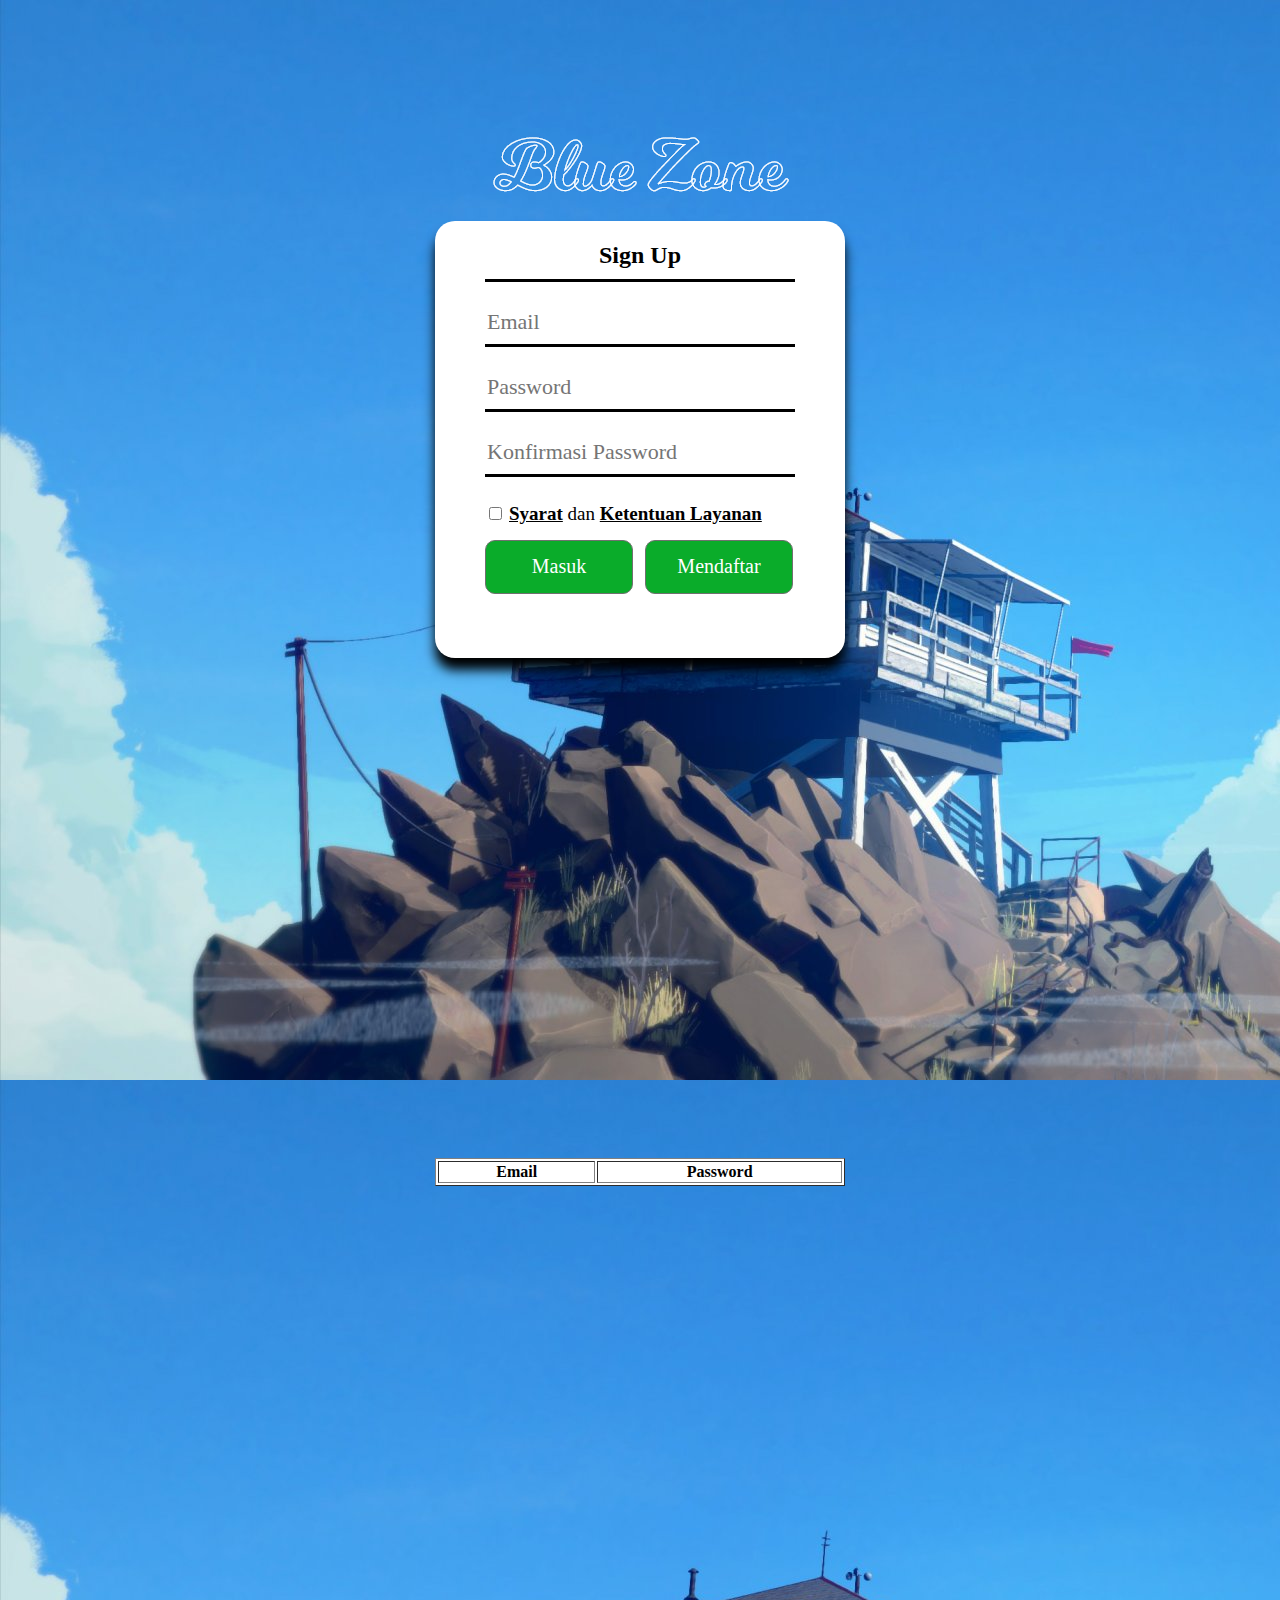
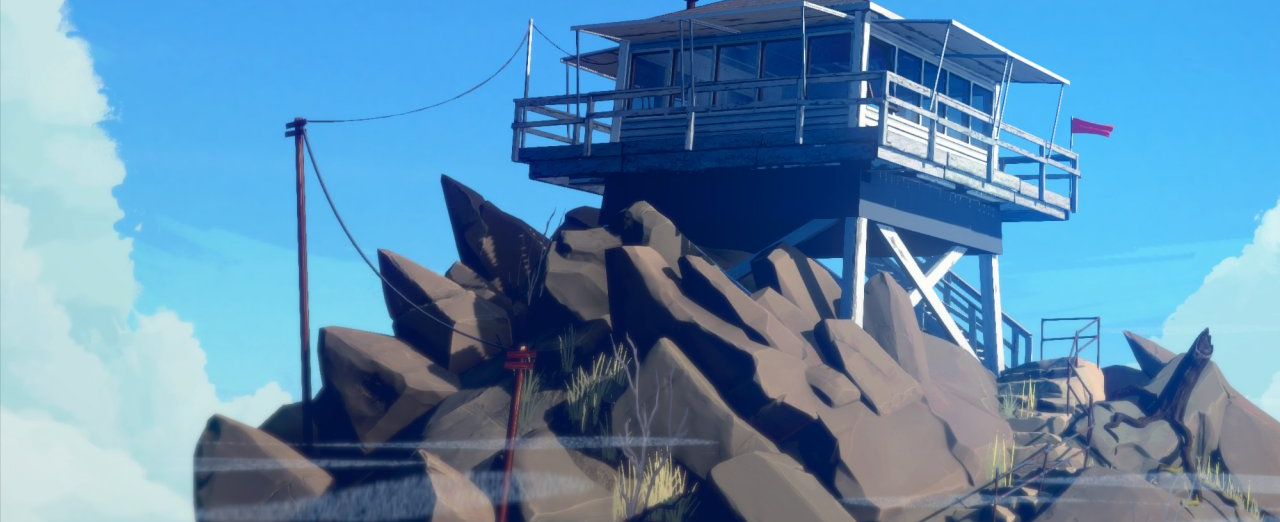
<file: index.html>
<!DOCTYPE html>
<html lang="en">
<head>
    <meta charset="UTF-8">
    <meta name="viewport" content="width=device-width, initial-scale=1.0">
    <title>BlueZone</title>
    <link rel="stylesheet" href="Penampil.css">
</head>
<body>
    <div id="img"><img src="Gambar/logo 2.png" alt="logo"></div>
    <div class="content">

        <div class="h1">
            <p id="h1">Sign Up</p>
            <hr size="3px" color="#0000000"><br>
        </div>

        <div id="input">

            <input type="email" placeholder="Email" id="email">
            <hr size="3px" color="#0000000"><br>
            <input type="password" placeholder="Password" id="password">
            <hr size="3px" color="#0000000"><br>
            <input type="password" placeholder="Konfirmasi Password" id="repassword">
            <hr size="3px" color="#0000000"><br>

        </div>

        <div id="check">

            <input type="checkbox" id="SK">
            <label for="SK" id="Label">
                <a href="#"><b>Syarat</b></a>
                dan 
                <a href="#"><b>Ketentuan Layanan</b></a>
            </label>

        </div>

        <div id="button">

            <a href="#"><button id="Login">Masuk</button></a>
            <a href="#table"><Button id="Register">Mendaftar</Button></a>

        </div>
    </div>
    <div id="table">
        <table border="1" id="display">
            <tr>
                <th>Email</th>
                <th>Password</th>
            </tr>
        </table>
    </div>

    <script src="Penampil.js"></script>

</body>
</html>
</file>
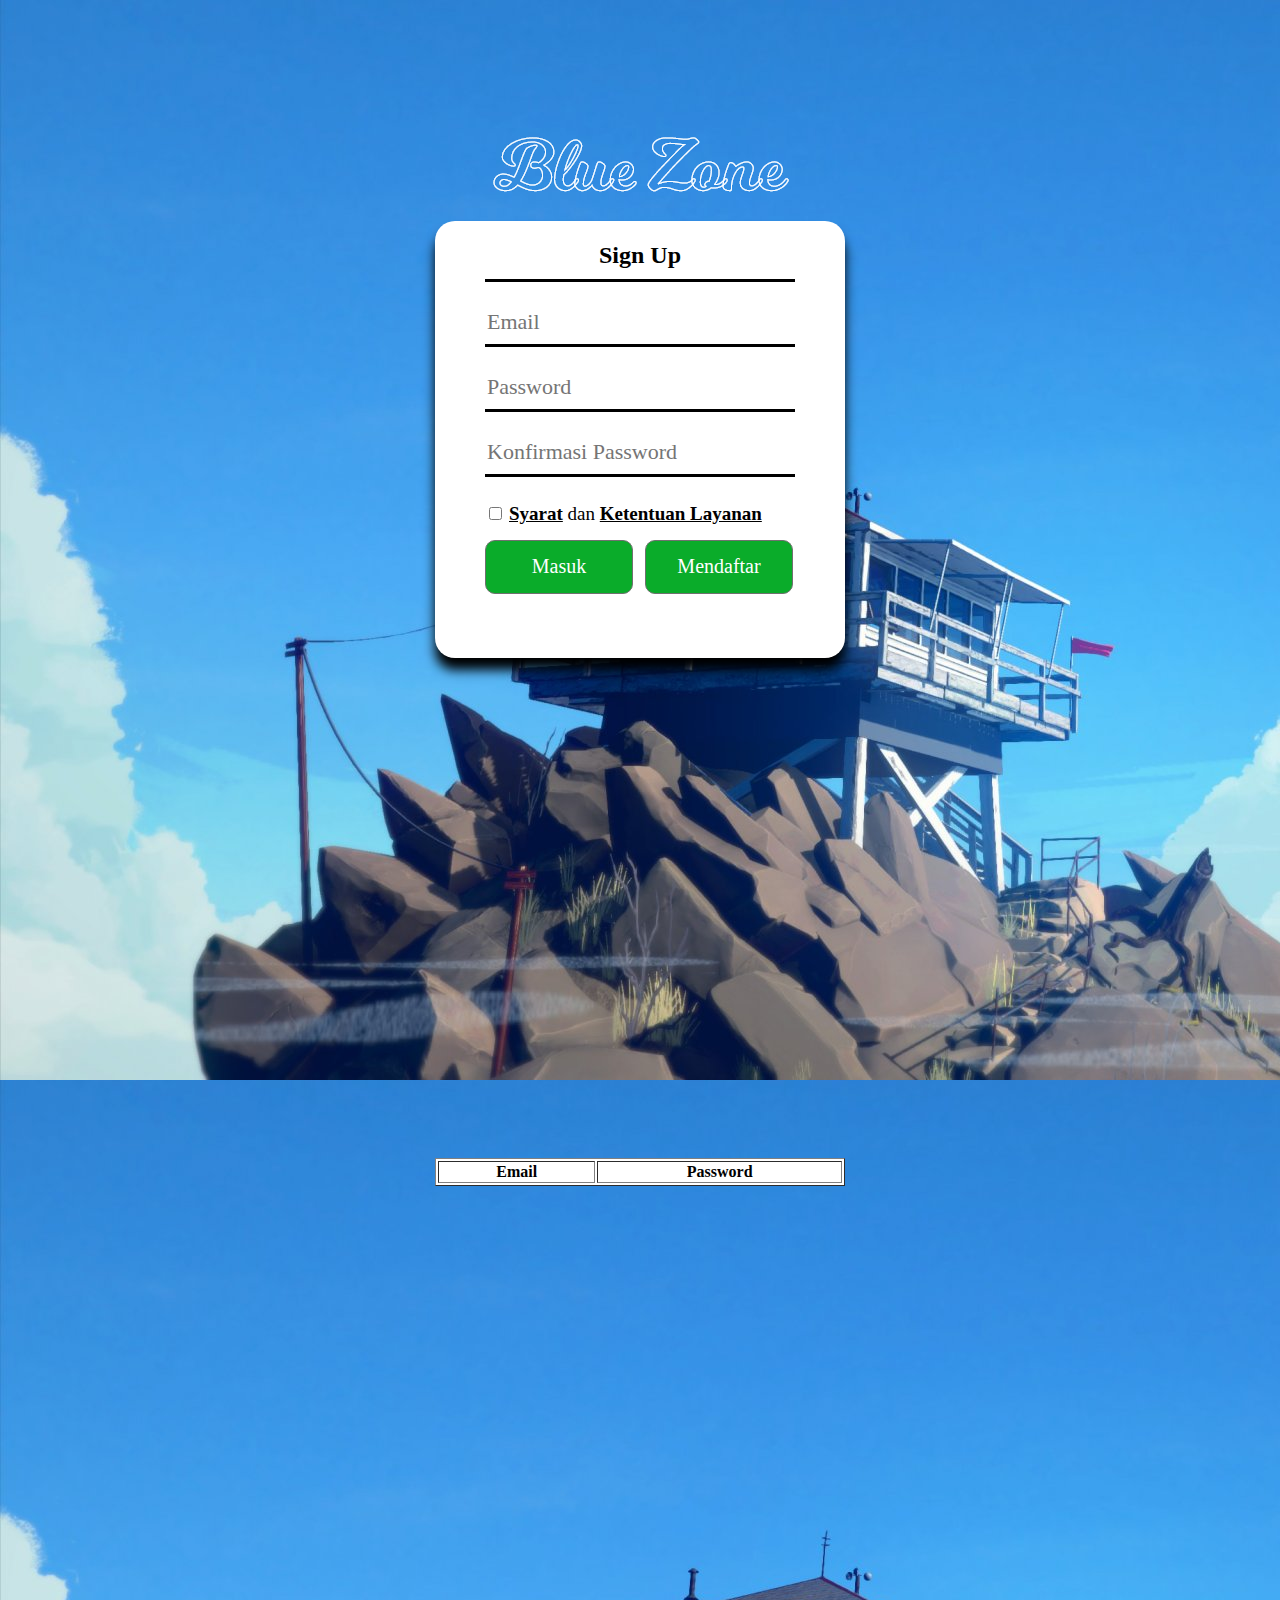
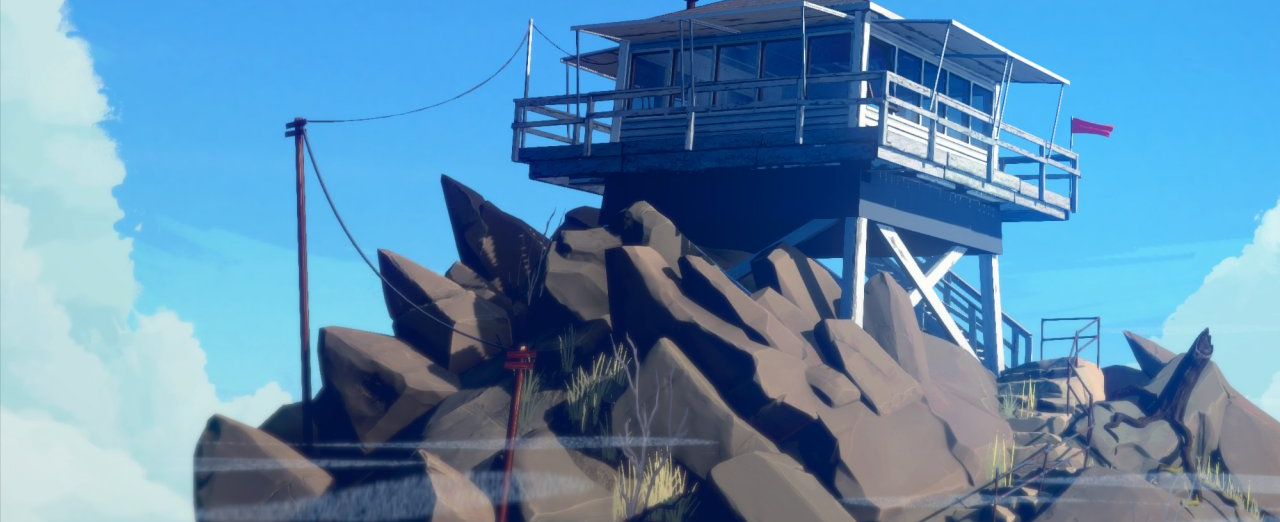
<file: Penampil.html>
<!DOCTYPE html>
<html lang="en">
<head>
    <meta charset="UTF-8">
    <meta name="viewport" content="width=device-width, initial-scale=1.0">
    <title>Document</title>
    <link rel="stylesheet" href="Penampil.css">
</head>
<body>
    <div id="img"><img src="Gambar/logo 2.png" alt="logo"></div>
    <div class="content">

        <div class="h1">
            <p id="h1">Sign Up</p>
            <hr size="3px" color="#0000000"><br>
        </div>

        <div id="input">

            <input type="email" placeholder="Email" id="email">
            <hr size="3px" color="#0000000"><br>
            <input type="password" placeholder="Password" id="password">
            <hr size="3px" color="#0000000"><br>
            <input type="password" placeholder="Konfirmasi Password" id="repassword">
            <hr size="3px" color="#0000000"><br>

        </div>

        <div id="check">

            <input type="checkbox" id="SK">
            <label for="SK" id="Label">
                <a href="#"><b>Syarat</b></a>
                dan 
                <a href="#"><b>Ketentuan Layanan</b></a>
            </label>

        </div>

        <div id="button">

            <a href="#"><button id="Login">Masuk</button></a>
            <a href="#table"><Button id="Register">Mendaftar</Button></a>

        </div>
    </div>
    <div id="table">
        <table border="1" id="display">
            <tr>
                <th>Email</th>
                <th>Password</th>
            </tr>
        </table>
    </div>

    <script src="Penampil.js"></script>

</body>
</html>
</file>
<file: Penampil.css>
body {
    height: 2000px;
    background-image: url(Gambar/Image.jpg);
}

#img {
    width: 297px;
    height: 107px;
    margin-left: auto;
    margin-right: auto;
    margin-top: 9%;
}

.content {
    box-sizing: border-box;
    width: 410px;
    height: 437px;
    background-color: white;
    border-radius: 20px;
    padding-top: 10px;
    padding-right: 50px;
    padding-left: 50px;
    box-shadow: 0px 12px 12px black;
    margin: 0 auto;
}

#h1 {
    font-size: 24px;
    font-family: open sans;
    font-weight: bolder;
    text-align: center;
    line-height: 0px;
}

#input input {
    font-size: 22px;
    font-family: open sans;
    width: 300px;
    border: none;
    line-height: 0px;
}

button {
    font-size: 19px;
    font-family: open sans;
}


#Login {
    margin-right: 8px;
    background-color: #0AAC2A;
    border-radius: 10px;
    width: 148px;
    height: 54px;
    font-size: 20px;
    color: white;
    border: 1px solid #707070;
}

#Register {
    width: 148px;
    height: 54px;
    border-radius: 10px;
    background-color: #0AAC2A;
    font-size: 20px;
    color: white;
    border: 1px solid #707070;

}

#Label {
    font-size: 19px;
    font-family: open sans;
}

a {
    color: black;
}

#SK {
    margin-top: 3px;
    margin-bottom: 20px;
}

#table {
    margin: 500px auto;
    width: 410px;
    background-color: white;
}

#table #display {
    width: 410px;
}
</file>
